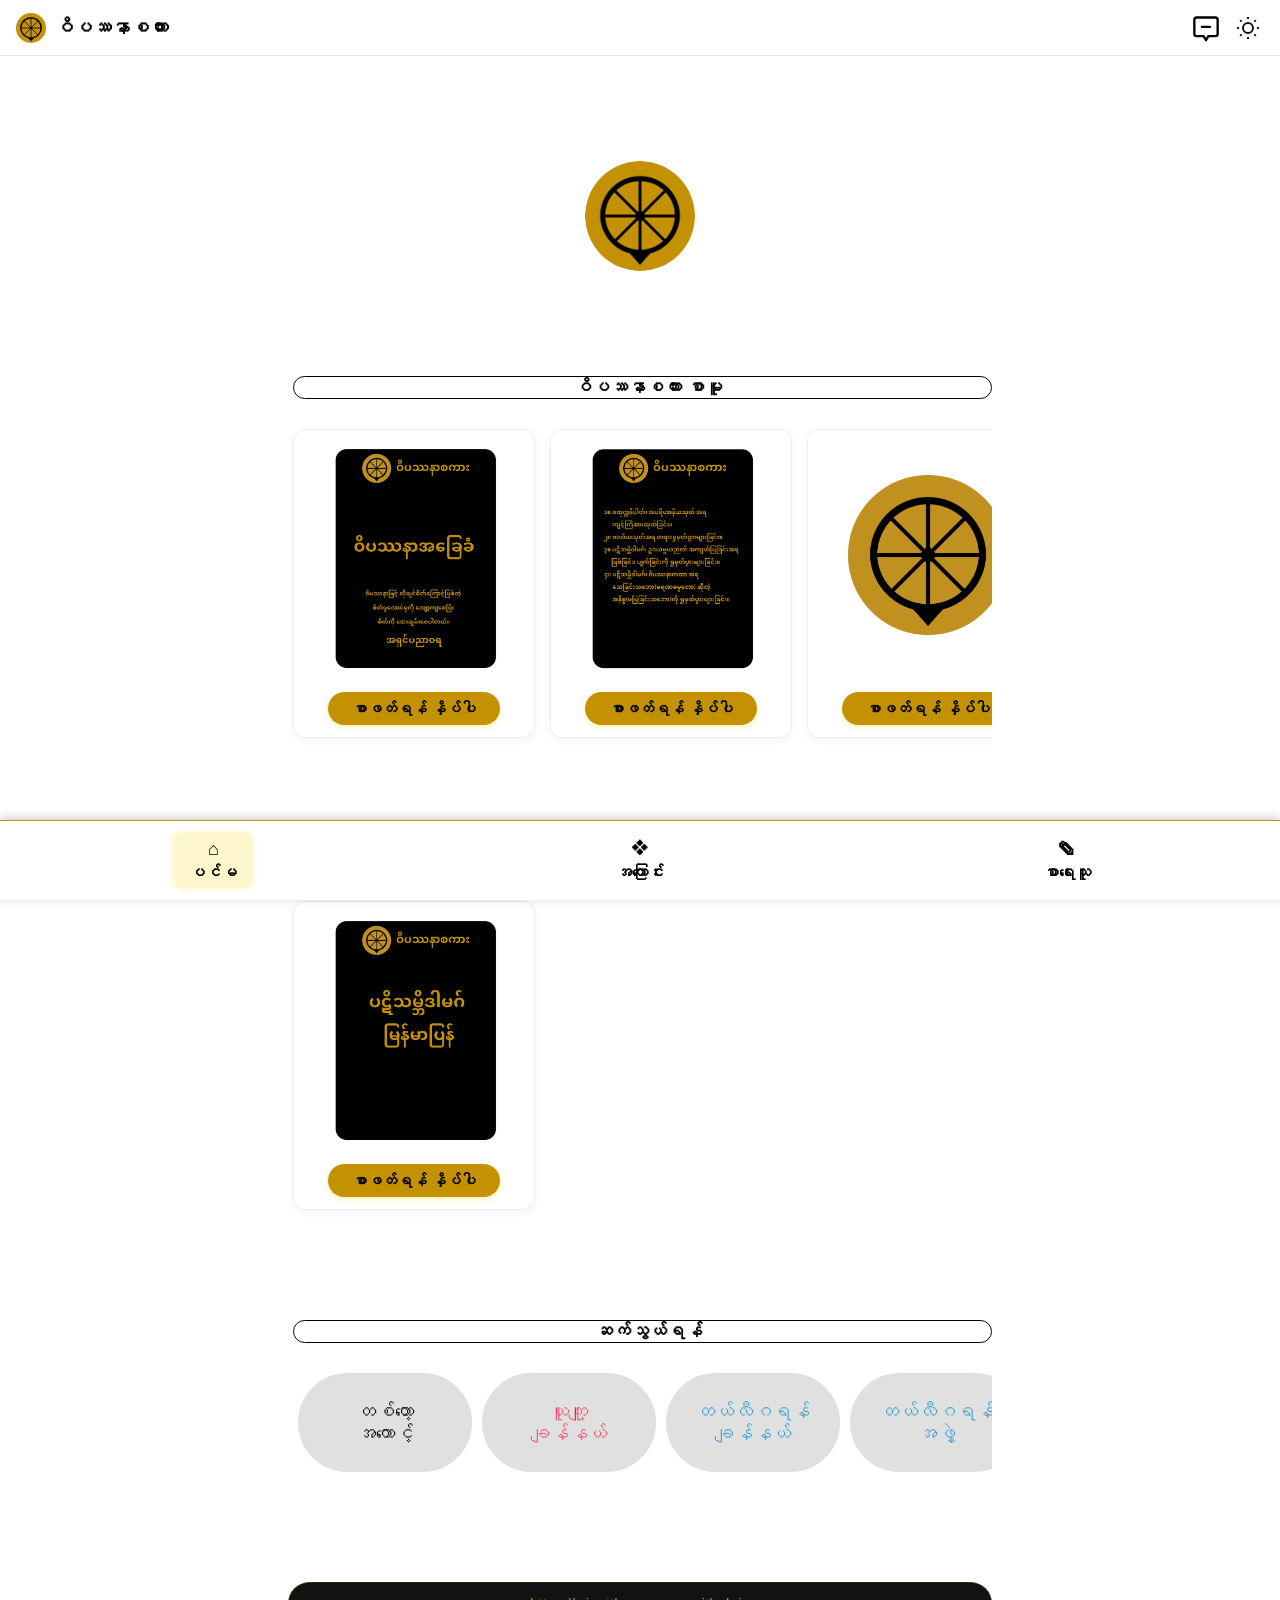
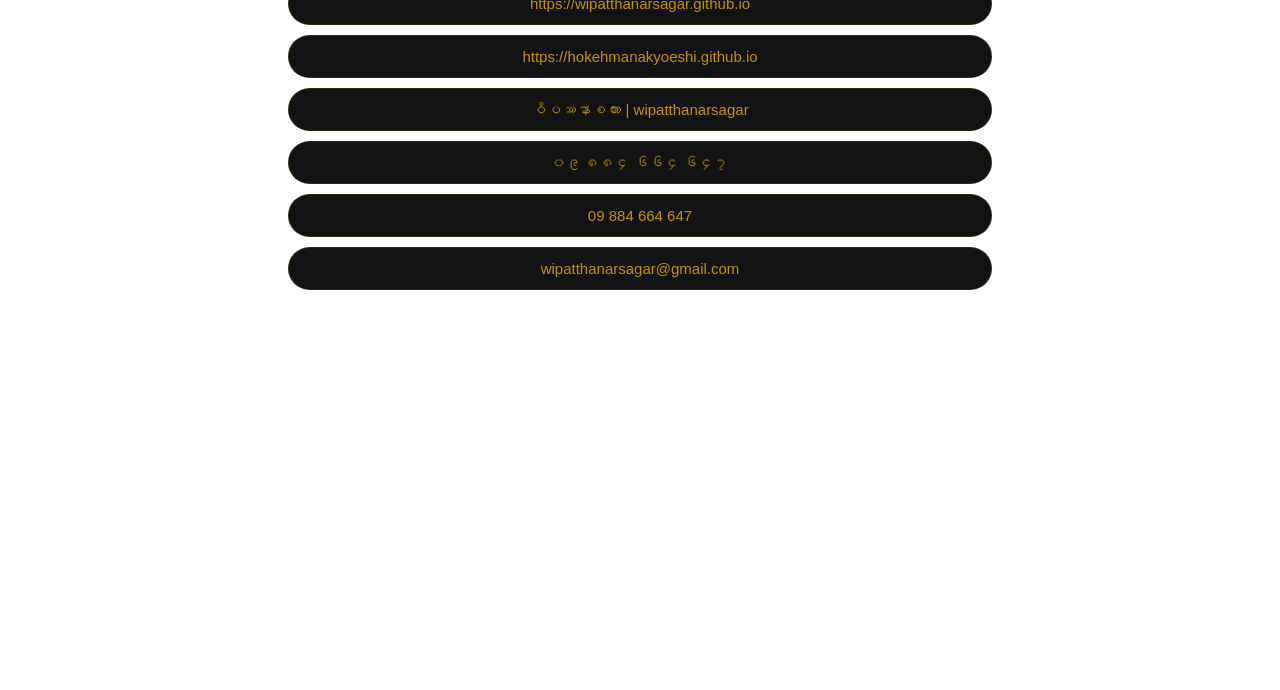
<file: index.html>
<!DOCTYPE html>  

<html lang="my">    
<head>   
  
  <meta charset="UTF-8">    
  <meta name="viewport" content="width=device-width, initial-scale=1.0">    
   <!-- Mobile Status Bar အရောင် ထိန်းချုပ်ရန် Meta Tag -->
  <meta name="theme-color" content="#ffffff">

  <title>ဝိပဿနာစကား | wipatthanarsagar</title>

  <meta name="description" content="ဝိပဿနာစကား, wipatthanarsagar, ဝိပဿနာအခြေခံ, ဝိပဿနာတရားရှုမှတ်ခြင်း | Vipassanā Meditation">
  <meta name="keywords" content="ဝိပဿနာစကား, wipatthanarsagar, ဝိပဿနာအခြေခံ, ဝိပဿနာ, ဝိပဿနာတရားရှုမှတ်နည်း, ဝိပဿနာတရားရှုမှတ်နည်းစာအုပ်, တရားရှုမှတ်, online တရားစခန်း, online တရား, တရားတော်များ, ဗုဒ္ဓဘာသာ, dhamma, ဝိပဿနာ, vipassanā, တရား, ဓမ္မ, ဗုဒ္ဓ, ဗုဒ္ဓဘာသာ, တရားထိုင်, နိဗ္ဗာန်, ဒုက္ခသစ္စာ, သမုဒယသစ္စာ, နိရောဓသစ္စာ, မဂ္ဂသစ္စာ, အနိစ္စ, ဒုက္ခ, အနတ္တ, သတိ, ပဋိသမ္ဘိဒါ, patisambidar, mindfulness, buddhist, buddha, buddhism, research, practice, meditation, nirvana, anicca, dukkha, anattā, myanmar, myanmar country">

<meta property="og:title" content="ဝိပဿနာစကား">
<meta property="og:url" content="https://wipatthanarsagar.github.io/">
<meta property="og:description" content="ဝိပဿနာ လေ့လာမှုနှင့် တရားတော်များ စုစည်းမှု">
<meta property="og:type" content="website">

  <link rel="stylesheet" type="text/css" href="style.css">    
  <link rel="stylesheet" href="darkmode.css">    
<link
rel="manifest"
href="manifest.json"
>
<link rel="apple-touch-icon" href="https://wipatthanarsagar.github.io/wipatthanarsagarlogo1.webp">

<link rel="canonical" href="https://wipatthanarsagar.github.io/">

  
  <script defer src="darkmode.js"></script>   
  <link rel="icon" type="image/webp" href="https://wipatthanarsagar.github.io/wipatthanarsagarlogo1.webp">
  <link rel="apple-touch-icon" href="https://wipatthanarsagar.github.io/wipatthanarsagarlogo1.webp">
  <link rel="shortcut icon" sizes="192x192" href="https://wipatthanarsagar.github.io/wipatthanarsagarlogo1.webp">
  <link rel="shortcut icon" sizes="512x512" href="https://wipatthanarsagar.github.io/wipatthanarsagarlogo1.webp">
  <meta property="og:image" content="https://wipatthanarsagar.github.io/wipatthanarsagarlogo1.webp">

</head>    
<body>

  
  <!-- Top App Bar (Binance / Telegram Style) -->
<header class="top-bar">
  <div class="top-bar-left">
    <!-- Binance/Telegram လိုဂို သို့မဟုတ် စာသားထည့်ရန် -->
    <div class="brand-logo">
      <img class="logo-icon" type="image" src="8rule.svg" alt="logo.svg"> <!-- သို့မဟုတ် <img src="logo.png"> -->
      <span class="brand-title">ဝိပဿနာစကား</span>
    </div>
  </div>

  <div class="top-bar-right">
    <!-- Darkmode Toggle ခလုတ်၏ ဘယ်ဘက်တွင် စာပို့ရန် ခလုတ်ကို ထားရှိခြင်း -->
    <a href="https://tally.so/r/aQWqM9" target="_blank" class="fixed-message-btn" aria-label="Send Message">
      <svg viewBox="0 0 24 24" width="28" height="28" fill="none" stroke="currentColor" stroke-width="2" stroke-linecap="round" stroke-linejoin="round">
        <path d="M4 3h16a2 2 0 0 1 2 2v12a2 2 0 0 1-2 2h-6l-2 3.5L10 19H4a2 2 0 0 1-2-2V5a2 2 0 0 1 2-2z"></path>
        <line x1="8.5" y1="11" x2="15.5" y2="11"></line>
      </svg>
    </a>
    <!-- Darkmode Toggle ခလုတ်တစ်ခုတည်းသာ ထားရှိခြင်း -->
    <button id="modeToggle"></button>
  </div>
</header>

<main>

     <div class="avatar-container">
    <img src="https://wipatthanarsagar.github.io/wipatthanarsagarlogo1.webp" alt="Logo" class="avatar">
</div>

    <div>
    <h2 class="section-title"> ဝိပဿနာစကား စာမူ </h2>
    
    <div class="gallery-list">
        
        <a href="paper.html" class="gallery-item">
            <img src="https://wipatthanarsagar.github.io/bookphoto1.webp" alt="ရှေ့မျက်နှာဖုံး">
            <div class="text"> စာဖတ်ရန် နှိပ်ပါ </div>
        </a>

        <a href="paper.html" class="gallery-item">
            <img src="https://wipatthanarsagar.github.io/bookphoto2.webp" alt="နောက်မျက်နှာဖုံး">
            <div class="text"> စာဖတ်ရန် နှိပ်ပါ </div>
        </a>

        <a href="paper.html" class="gallery-item">
            <img src="https://wipatthanarsagar.github.io/bookphoto3.webp" alt="အမှတ်တံဆိပ်">
            <div class="text"> စာဖတ်ရန် နှိပ်ပါ </div>
        </a>

    </div>
</div>

<div>
    <h2 class="section-title"> ပဋိသမ္ဘိဒါမဂ် မြန်မာပြန် </h2>
    
    <div class="gallery-list">
        
        <a href="pati.html" class="gallery-item">
            <img src="https://wipatthanarsagar.github.io/patibook1.webp" alt="ရှေ့မျက်နှာဖုံး">
            <div class="text"> စာဖတ်ရန် နှိပ်ပါ </div>
        </a>
    </div>
</div>
    
   
<div>
    <h2 class="section-title"> ဆက်သွယ်ရန် </h2>
<div class="scroll-wrapper">

<a href="https://www.tiktok.com/@wipatthanarsagar?_r=1&_t=ZS-99oVGrDu648" target="_blank" class="app-link tiktok-text">
       တစ်တော့ <br> အကောင့်
    </a>

    <a href="https://youtube.com/@wipatthanarsagar?si=Owclg8kcN0oYGdr7" target="_blank" class="app-link youtube-text">
       ယူကျူ့ <br> ချန်နယ်
    </a>
  
  
    <a href="https://t.me/wipatthanarsagar" target="_blank" class="app-link">
       တယ်လီဂရန် <br> ချန်နယ်    
    </a>

    <a href="https://t.me/wipatthanarsagarcommunity" target="_blank" class="app-link">       
        တယ်လီဂရန် <br> အဖွဲ့
    </a>

    <a href="https://t.me/PhyoKyawHtat" target="_blank" class="app-link">
       တယ်လီဂရန် <br> အကောင့်
    </a>

    <a href="https://invite.viber.com/?g2=AQA7PqGPA548LlTqfmPfwzlOOhgOMTw%2BE76FfEJOz7%2B4BS%2Bj%2F9B4OtYtk0mIDYok" target="_blank" class="app-link viber-text">
      ဘိုက်ဘာ <br> ချန်နယ်
    </a>

    <a href="https://invite.viber.com/?g2=AQApd3XSF9rL8lUBCh1acjSKoxJ7R3gBPle%2FU8E6RNfLO0Wj99LapV7dVI3nOnwt" target="_blank" class="app-link viber-text">
       ဘိုက်ဘာ <br> အဖွဲ့
    </a>

    <a href="https://www.facebook.com/share/1GGdiTWtre/" target="_blank" class="app-link facebook-text">
       ဖေ့ဘွတ် <br> ပေ့
    </a>

    <a href="https://www.facebook.com/share/16rVjC1mpj/" target="_blank" class="app-link facebook-text">
       ဖေ့ဘွတ် <br> အကောင့်
    </a>

    <a href="https://m.me/cm/AbbOK4454e5yeuna/?send_source=cm%3Acopy_invite_link" target="_blank" class="app-link facebook-text">
       မက်ဆင်ဂျာ <br> ချန်နယ်
    </a>
    </div></div>

    <div class="info-section">
    <p class="info-box">https://wipatthanarsagar.github.io</p>  
    <p class="info-box">https://hokehmanakyoeshi.github.io</p>  
    <p class="info-box"> ဝိပဿနာစကား | wipatthanarsagar</p>  
    <p class="info-box">၀၉ ၈၈၄ ၆၆၄ ၆၄၇</p>    
    <p class="info-box">09 884 664 647</p>    
    <p class="info-box">wipatthanarsagar@gmail.com</p>
</div>

  </main>

  <nav class="bottom-nav">  
    <a href="index.html" class="active"><span class="icon">⌂</span><span class="text">ပင်မ</span></a>  
    <a href="about.html"><span class="icon">❖</span><span class="text">အကြောင်း</span></a>  
      <a href="portfolio.html"><span class="icon">✎</span><span class="text">စာရေးသူ</span></a>  
  </nav>

    
<script>
if ('serviceWorker' in navigator) {
window.addEventListener(
'load',
async () => {
try {
await navigator.serviceWorker.register(
'/service-worker.js'
);
console.log(
'Service Worker Registered'
);
} catch (error) {
console.error(
'Service Worker Failed:',
error
);
}
});
}
</script>

</body>      
</html>
</file>
<file: style.css>
Body {
  font-family: "Myanmar Text", sans-serif;
  background-color: #ffffff;
  color: #C49102; /* စာအဝါ */
  margin: 0;
  padding: 0;
}

/* 📝 Main content */
main {
  padding-top: 56px; /* Top Bar အမြင့် 56px အတိုင်း ကွက်တိနေရာယူရန် */
  padding-bottom: 400px;
  padding-left: 0.5rem;
  padding-right: 0.5rem;
  text-align: center;
}

/* 🌟 Active link style (soft gold) */
.bottom-nav a.active {
 background-color: rgba(255, 215, 0, 0.2); /* အဖျော့ အဝါ */
  box-shadow: 0 0 6px rgba(255, 215, 0, 0.3); /* အဖျော့ shadow */
text-decoration: none;
}

/* 📚 Bottom Category Bar */
.bottom-nav {
  position: fixed;
  bottom: 0;
  left: 0;
  width: 100%;
  display: flex;
  justify-content: space-around;
  background-color: #222;
  padding: 0.8rem 0; 
  z-index: 5;
}

/* အပေါ်ဆုံးက လိုဂို ပုံအတွက် အစ */
/* Avatar အတွက် လိုအပ်သော CSS */
.avatar-container {
    width: 120px;
    height: 120px;
    margin: 100px auto 0;
   /* border-radius: 50%;
    border: 1px solid #FFD700;*/
    padding: 5px;
    display: flex;
    justify-content: center;
    align-items: center;
    box-sizing: border-box;
}

.avatar {
    width: 100%;
    height: 100%;
    border-radius: 50%;
    object-fit: cover;
    display: block;
}
/* အပေါ်ဆုံးက လိုဂို ပုံအတွက် အဆုံး */

.bottom-nav a {
  display: flex;            /* vertical layout */
  flex-direction: column;   /* emoji အပေါ်၊ စာ အောက် */
  align-items: center;
  color: #EAB308;
  text-decoration: none;
  font-weight: bold;
  padding: 4px 6px;
  border-radius: 6px;
  transition: background-color 0.3s ease; font-size: 16px;
}
.bottom-nav a:hover { background-color: rgba(255, 215, 0, 0.1); }

.bottom-nav a .icon {
  font-size: 18px;       /* emoji အရွယ်အစား */
  margin-bottom: 4px;    /* emoji နဲ့ စာကြား အကွာအဝေး */
}

/* --- Binance / Telegram Style Top Header Bar --- */
.top-bar {
  position: fixed;
  top: 0;
  left: 0;
  width: 100%;
  height: 56px; /* App Bar Standard Height */
  display: flex;
  justify-content: space-between;
  align-items: center;
  padding: 0 1rem;
  box-sizing: border-box;
  z-index: 9999;
  
  /* Light Mode အခြေခံ အရောင်များ */
  background-color: #ffffff;
  border-bottom: 1px solid rgba(0, 0, 0, 0.08);
  transition: background-color 0.3s ease, border-color 0.3s ease;
}

/* ဘယ်ဘက် Logo နှင့် စာသား အပြင်အဆင် */
.top-bar-left .brand-logo {
  display: flex;
  align-items: center;
  gap: 8px;
}

.brand-title {
  font-size: 1.2rem;
  font-weight: 700;
  color: #000000;
  transition: color 0.3s ease;
}

.logo-icon {
  width: 30px;
  height: 30px;
  display: flex;
  align-items: center;
}

/* ညာဘက် ခလုတ်ထည့်ရန် Container */
.top-bar-right {
  display: flex;
  align-items: center;
  justify-content: center;
  gap: 12px; /* ခလုတ် နှစ်ခုကြား အကွာအဝေး */
}

/* --- Dark Mode ရောက်ပါက Header Bar အရောင်ပြောင်းလဲခြင်း --- */
body.dark-mode .top-bar {
  background-color: #000000;
  border-bottom: 1px solid rgba(255, 255, 255, 0.1);
}

body.dark-mode .brand-title {
  color: #ffffff; /* Dark mode တွင် အဝါရောင် စာသား */
font-weight: 500;
}

/* --- Reading Mode အရောင်ပြောင်းလဲခြင်း --- */
body.reading-mode .top-bar {
  background-color: #f4ecd8;
  border-bottom: 1px solid rgba(67, 52, 34, 0.15);
}

body.reading-mode .brand-title {
  color: #5b4636;
}

/* စာပို့ရန် SVG Message ခလုတ် (Top Bar ညာဘက် ထည့်သွင်းထားသည်) */
.fixed-message-btn {
  color: #000000;
  display: flex;
  align-items: center;
  justify-content: center;
  text-decoration: none;
  transition: transform 0.2s ease;
}

.fixed-message-btn:hover {
  transform: scale(1.08);
}

body.dark-mode .fixed-message-btn {
  color: #ffffff;
  fill: #ffffff;
}

body.reading-mode .fixed-message-btn {
  color: #5b4636;
  fill: #5b4636;
}


/* စာသားကို Select လုပ်လိုက်တဲ့အခါ ပေါ်မယ့်အရောင် */
::selection {
    background-color: #C49102 !important; /* အရှင်ဘုရား ကြိုက်နှစ်သက်သော အဝါရောင် */
    color: #000000 !important;           /* စာလုံးအရောင်ကို အမည်းရောင်ပြောင်းခြင်း */
}

/* Safari browser အတွက်ပါ ထည့်သွင်းခြင်း */
::-moz-selection {
    background-color: #C49102 !important;
    color: #000000 !important;
}

/* --- ဓာတ်ပုံဘေးဆွဲ CSS အစ --- */

/* ၂။ ခေါင်းစဉ် အလှပြင်ဆင်ခြင်း */
.section-title {
    font-size: 1.1rem;
    margin: 60px 0 10px 5px;
    padding-left: 12px;
    background-color:#ffffff; 
    border-radius:20px;
    border: 1px solid #000000; 
    margin-top: 100px;
    color: #000000;
  font-weight: bold;
    text-align: center;
}

body.reading-mode .section-title {
color: #5b4636;
 background-color: #f4ecd8;
  border: 1px solid #5b4636; 
}

body.dark-mode .section-title {
color: #ffffff;
 background-color: #000000;
  border: 0.5px solid #ffffff; 
  font-weight: 500;
}



/* အောက်ဆုံးကြေညာစာအတွက် အစ */
/* 🏢 အချက်အလက်များစုစည်းမှု အပြင်ဘက်ဘောင် */
.info-section {
    margin-top: 100px;
    padding: 0; /* ဘေး Padding ဖျောက်လိုက်မှ ဘေးအပြည့်ကပ်မှာပါ */
    display: flex;
    flex-direction: column;
    gap: 10px; 
    align-items: center; 
    width: 100%; /* ဘောင်တစ်ခုလုံး ၁၀၀% အကျယ်ယူရန် */
}

/* 📦 အချက်အလက်ပြ ကွက်လပ်တစ်ခုချင်းစီ (1000017054.jpg ပုံစံအတိုင်း) */
.info-box {
    background-color: #121212; 
    color: #C49102;            
    padding: 12px 20px;        
    border-radius: 50px; /* ထောင့်ကို အနည်းငယ်ပဲ ဝိုင်းရန် */
    font-size: 15px;           
    font-weight: 500;          
    width: 100%; /* ဖုန်းမှာရော Desktop မှာပါ ဘေးအပြည့် ဆန့်ထွက်ရန် */
    max-width: 100%; /* အကျယ်ကို ကန့်သတ်မထားဘဲ အပြည့်ပေးလိုက်ခြင်း */
    text-align: center;        
    margin: 0;                 
    box-sizing: border-box; 
    border: 1px solid rgba(234, 179, 8, 0.15); 
}

/* 🖥️ Desktop ပေါ်တွင် ဝဘ်ဆိုက်တစ်ခုလုံး 720px အတိုင်း တသမတ်တည်းဖြစ်အောင် ထိန်းညှိခြင်း */
@media (min-width: 768px) {
    
    /* ၁။ အောက်ခြေ အချက်အလက်ပြကွက်များကိုပါ 720px သို့ ညှိခြင်း */
    .info-section {
        max-width: 720px;
        margin-left: auto;
        margin-right: auto;
    }

    /* ၂။ ပင်မ Content တစ်ခုလုံးကို 720px အကျယ်ဖြင့် ထိန်းခြင်း */
    main {
        max-width: 720px;       /* ကွန်ပျူတာပေါ်တွင် 720px ထက် ပိုမကားရန် */
        margin-left: auto;      /* ဘယ်ဘက် ဘေးအနား ကွက်လပ် ချန်ရန် */
        margin-right: auto;     /* ညာဘက် ဘေးအနား ကွက်လပ် ချန်ရန် */
        box-sizing: border-box; /* padding ကြောင့် ဘောင်ကျော်မထွက်စေရန် */
    }
}

/* အောက်ဆုံးကြေညာစာအတွက် အဆုံး */

/* ၃။ ပုံများကို ဘေးတိုက် Scroll ဆွဲနိုင်အောင် လုပ်ဆောင်ခြင်း (Container) */
.gallery-list {
    display: flex;             /* ပုံများကို ဘေးချင်းကပ်စီရန် */
    overflow-x: auto;          /* ပိုနေသောပုံများကို ဘေးသို့ဆွဲကြည့်ရန် */
    gap: 15px;                 /* ပုံတစ်ပုံနှင့်တစ်ပုံကြား အကွာအဝေး */
    padding: 10px 5px;
    scroll-behavior: smooth;   /* ဆွဲလိုက်ရင် ချောမွေ့စွာသွားရန် */
    margin-top: 20px;          /* အပေါ်က ပုံနဲ့ အကွာအဝေး */
    scrollbar-width: none;     /* Firefox အတွက် */
    -ms-overflow-style: none;  /* IE အတွက် */
    -webkit-overflow-scrolling: touch; /* iPhone မှာ ဆွဲရတာ ချောမွေ့စေရန် */
}

/* Chrome နှင့် Safari ဘောက်ဇာများအတွက် Scroll bar ဖျောက်ရန် */
.gallery-list::-webkit-scrollbar {
    display: none;
}

/* ၄။ ဓာတ်ပုံကတ် တစ်ခုချင်းစီ၏ အရွယ်အစားနှင့် အလှအပ (Link ပါဝင်သည်) */
.gallery-item {
    flex: 0 0 240px;           /* ပုံတစ်ပုံ၏ အကျယ်ကို ၂၄၀ pixel အသေထားရန် */
    background: #ffffff;
    border-radius: 12px;       /* ထောင့်များကို ဝိုင်းရန် */
    overflow: hidden;          /* ပုံများ ဘောင်အပြင်မထွက်ရန် */
    border: 1px solid #eee;
    box-shadow: 0 2px 8px rgba(0,0,0,0.05);
    text-decoration: none; 
    display: flex;
    flex-direction: column;
    transition: 0.3s;
}
.gallery-item:hover { transform: translateY(-5px); box-shadow: 0 5px 15px rgba(0,0,0,0.1); }

/* ၅။ ဓာတ်ပုံများ ဖုန်း Screen ပေါ်တွင် အံကိုက်ဖြစ်အောင် ထိန်းခြင်း */
.gallery-item img {
    width: 100%;               /* ကတ်အကျယ်အတိုင်း ဖြန့်ရန် */
    height: 250px;             /* အမြင့်ကို ၂၅၀ သို့ တိုးထားပါ */
    object-fit: cover;         /* ပုံစံမပျက်ဘဲ အကွက်ထဲ အပြည့်ဖြည့်ရန် */
    object-position: top;      /* အပေါ်ပိုင်း (ဦးခေါင်းပိုင်း) ကို အဓိကပြရန် */
    display: block;
}

/* ၆။ ပုံအောက်မှ စာသားအား ခလုတ်ဒီဇိုင်း ပြောင်းလဲခြင်း */
.gallery-item .text {
    margin: 12px auto;         /* အပေါ်အောက် အကွာအဝေးထားပြီး ခလုတ်ကို အလယ်ဗဟိုပို့ရန် */
    padding: 8px 24px;         /* စာသားဘေးပတ်ပတ်လည် Background အကျယ် (Padding) */
    font-size: 15px;           /* စာလုံးဆိုဒ် နည်းနည်းကြီးလိုက်ခြင်း */
    font-weight: bold;         /* စာလုံးကို အထူ (Bold) လုပ်ခြင်း */
    text-align: center;
    color: #000000;            /* စာလုံးအရောင်ကို အဖြူရောင်ပြောင်းခြင်း */
    background-color: #C49102; /* စာသားနောက်ခံ */
    border-radius: 50px;       /* ခလုတ်ထောင့်လေးတွေကို ဝိုင်းဝိုင်းလေး ဖြစ်စေရန် */
    display: inline-block;     /* စာသားအကျယ်အတိုင်းပဲ နောက်ခံအရောင်ယူရန် */
    box-shadow: 0 2px 6px rgba(255, 204, 0, 0.3); /* ခလုတ်လေး ကြွနေသတ်ပုံစံ Shadow ထည့်ခြင်း */
    transition: background-color 0.2s ease;
}
.gallery-item:hover .text { background-color: #d4a017; }

/* --- ဓာတ်ပုံဘေးဆွဲ CSS အဆုံး --- */

/* --- ခလုပ်ဘေးဆွဲ style.css အစ --- */
/* ၁။ ခလုတ်များအားလုံးကို အုပ်ထားသော အပြင်ဘက်ဘောင် (Container) */
.scroll-wrapper {
    display: flex;                   /* ခလုတ်များကို ဘေးတိုက်စီရန် */
    overflow-x: auto;                /* ဘေးတိုက် Scroll ဆွဲနိုင်ရန် */
    white-space: nowrap;             /* ခလုတ်များ အောက်ကြောင်းမဆင်းစေရန် */
    gap: 10px;                       /* ခလုတ်တစ်ခုချင်းစီကြား အကွာအဝေး */
    padding: 10px;                   /* ဘေးပတ်လည် အကွာအဝေး */
    -webkit-overflow-scrolling: touch; /* ဖုန်းတွင် ချောမွေ့စွာ Scroll ဆွဲနိုင်ရန် */
    margin-top: 20px; 
}

/* ၂။ ခလုတ်တစ်ခုချင်းစီ၏ ပုံစံ (Button Style) */
.app-link {
    display: flex;                   /* စာသားကို အလယ်ဗဟို ပို့ရန် */
    align-items: center;             /* စာသားကို အထက်/အောက် ဗဟိုညှိရန် */
    justify-content: center;         /* စာသားကို ဘယ်/ညာ ဗဟိုညှိရန် */
    text-align: center;              /* စာသားကို ဗဟိုချက်ထားရန် */
    width: 150px;                    /* အလျား ၁၅၀ */
    height: 75px;                    /* အနံ ၁၅၀ (စတုရန်းပုံစံ) */
    flex: 0 0 150px;                 /* Scroll ထဲတွင် အရွယ်အစား မပြောင်းလဲရန် */
    background-color: #E0E0E0;       /* နောက်ခံအရောင် */
    color: rgba(0, 136, 204, 0.7);   /* စာသားအရောင် */
    text-decoration: none;           /* လင့်ခ်မျဉ်းတားကို ဖျောက်ရန် */
    font-size: 1.2rem;               /* စာသားအရွယ်အစား */
    border-radius: 75px;             /* ထောင့်ဝိုင်းပုံစံ */
    border: 2px solid #E0E0E0;       /* အနားသတ်ဘောင် */
    white-space: normal;             /* စာသားရှည်လျှင် အောက်ကြောင်းဆင်းရန် */
    padding: 10px;                   /* ခလုတ်အတွင်း စာသားအကွာအဝေး */
    transition: 0.3s;
}
.app-link:hover { background-color: #d1d1d1; border-color: #d1d1d1; transform: scale(1.05); }

/* --- အရောင်အတွက် အပိုင်း အစ --- */
.viber-text {
  color:rgba(115, 96, 242, 0.6) !important;
}

.tiktok-text {
    color: #121212 !important;
}

.youtube-text {
    color:rgba(255, 0, 51, 0.6) !important;
}

.facebook-text {
    color:rgba(24, 119, 242, 0.6) !important;
}
/* --- အရောင်အတွက် အပိုင်း အဆုံး --- */

/* --- ခလုပ်ဘေးဆွဲ style.css အဆုံး --- */

/* နှိပ်လိုက်ရင် အဝါရောင် ပေါ်ရန် အစ */
* {
    -webkit-tap-highlight-color: #C49102 !important;
}

*:focus {
    outline: 2px solid #C49102 !important;
    outline-offset: 1px;
}

button:active, a:active {
    background-color: #C49102 !important;
}
/* နှိပ်လိုက်ရင် အဝါရောင် ပေါ်ရန် အဆုံး */
</file>
<file: darkmode.css>
/* --- darkmode.css အစ --- */

:root {
  /* White Mode (မူလလက်ရှိအရောင်) */
  --bg-color: #ffffff;
  --text-color:  #000000;
  --bottom-nav-bg: #ffffff;
  --nav-text: #000000;
  --accent-gold: #C49102;
}

/* 📒 Reading Mode Class */
body.reading-mode {
  --bg-color: #f4ecd8; /* မျက်လုံးအေးစေမည့် ဝါညိုရောင် */
  --text-color: #5b4636; /* အညိုရင့်ရောင်စာသား */
  --bottom-nav-bg: #ede4d3;
  --nav-text: #5b4636; /*#8b4513;*/
}

/* 🌙 Dark Mode Class */
body.dark-mode {
  --bg-color: #000000;
  --text-color: #ffffff;
  --bottom-nav-bg: #111111;
  --nav-text: #ffffff;
}

/* တစ်ဆိုဒ်လုံး၏ နောက်ခံနှင့် စာသားအရောင်ကို Variable ဖြင့် ချိတ်ဆက်ခြင်း */
body {
  background-color: var(--bg-color);
  color: var(--text-color);
  transition: background-color 0.4s ease, color 0.4s ease;
  margin: 0;
}

/* Bottom Navigation Bar အပြင်အဆင် */
.bottom-nav {
  position: fixed;
  bottom: 0;
  left: 0;
  right: 0;
  background-color: var(--bottom-nav-bg);
  border-top: 1px solid var(--accent-gold);
  padding: 0.75rem 0;
  display: flex;
  justify-content: space-around;
  box-shadow: 0 -2px 10px rgba(0, 0, 0, 0.2);
  z-index: 1000;
}

.bottom-nav a {
  color: var(--nav-text);
  text-decoration: none;
  font-weight: bold;
  padding: 6px 15px;
  border-radius: 8px;
  transition: all 0.3s ease;
}

/* --- ခလုတ်နေရာ သတ်မှတ်ချက်များ --- */

/* ၁။ index.html အတွက် (ညာဘက်အပေါ်ထောင့်မှာ Fixed ထားခြင်း) */
/* ခလုတ်က main ထဲမှာဖြစ်ဖြစ်၊ body အောက်မှာ တိုက်ရိုက်ဖြစ်ဖြစ် ရှိနေရင် ဒီအတိုင်း ပေါ်ပါမယ် */

/* --- ခလုတ်နေရာ သတ်မှတ်ချက်များ --- */

#modeToggle {
  position: static;
  z-index: 9999;
  cursor: pointer;
  transition: transform 0.2s ease, color 0.3s ease;

  /* 🌟 နောက်ခံ၊ Border နှင့် အဝိုင်းပုံစံများကို ဖျောက်ခြင်း */
  display: inline-flex !important;
  align-items: center;
  justify-content: center;
  width: auto !important;            
  height: auto !important;           
  font-size: 20px !important;
  padding: 4px !important;
  background: transparent !important; /* နောက်ခံ ဖျောက်ခြင်း */
  border: none !important;            /* Border ဖျောက်ခြင်း */
  border-radius: 0 !important;
  box-shadow: none !important;
  color: #121212;                     /* ရိုးရိုး (Light Mode) တွင် Icon အမည်းရောင် */
}

/* 🌟 ခလုတ်ပေါ် Mouse တင်လျှင် Scale သာ အလုပ်လုပ်စေခြင်း */
#modeToggle:hover {
  background: transparent !important;
  transform: scale(1.1);
}


/* 🌙 Dark Mode ရောက်လျှင် Icon အရောင် အဖြူပြောင်းရန် */
body.dark-mode #modeToggle {
  color: #ffffff;
  fill: #ffffff; /* SVG Icon အသုံးပြုထားပါက အရောင်အဖြူပြောင်းရန် */
}

/* 📖 Reading Mode ရောက်လျှင် Icon အရောင် အမည်းပြောင်းရန် */
body.reading-mode #modeToggle {
  color: #5b4636;
  fill: #5b4636; /* SVG Icon အသုံးပြုထားပါက အရောင်အမည်းပြောင်းရန် */
}

/* --- paper.html အတွက် သီးသန့် Dark Mode စာသားအဖြူရောင် --- */

/* .content-area ပါတဲ့ စာမျက်နှာ (paper.html) ရဲ့ Dark Mode မှာသာ အလုပ်လုပ်ပါမယ် */
body.dark-mode .content-area, 
body.dark-mode .book-header h1,
body.dark-mode .book-header p {
  color: #ffffff !important; /* စာသားကို အဖြူရောင် ပြောင်းလဲခြင်း */
}

/* White Mode မှာ စာသားကို အမည်းရောင် ထားချင်ရင် ဒါကိုပါ ထည့်ပါ */
body:not(.dark-mode):not(.reading-mode) .content-area,
body:not(.dark-mode):not(.reading-mode) .book-header h1 {
  color: #000000 !important;
}




/* ၂။ paper.html အတွက်သာ သီးသန့် (အညိုရောင် ပြန်ပြောင်းခြင်း) */
/* .is-paper class ပါသည့် စာမျက်နှာများတွင်သာ အလုပ်လုပ်ပါမည် */
body.reading-mode.is-paper .content-area,
body.reading-mode.is-paper .book-header h1,
body.reading-mode.is-paper .book-header p {
  color: #5b4636 !important; /* အညိုရင့်ရောင် */
}

/* --- darkmode.css အဆုံး --- */
</file>
